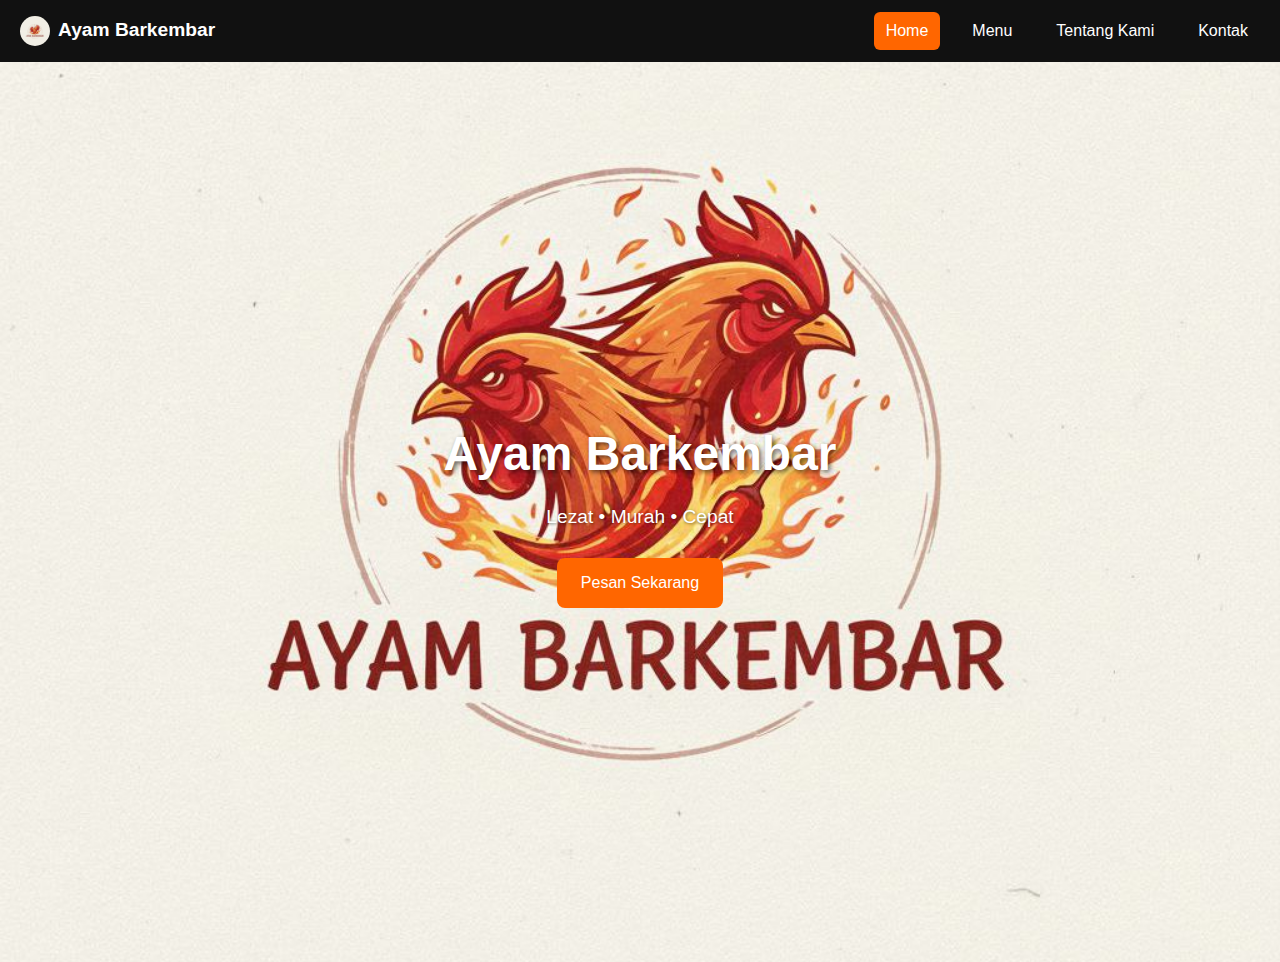
<file: index.html>
<!DOCTYPE html>
<html lang="id">
<head>
  <meta charset="UTF-8">
  <meta name="viewport" content="width=device-width, initial-scale=1.0">
  <title>Ayam Barkembar — Home</title>
  <link rel="stylesheet" href="style.css">
</head>
<body class="home">

  <!-- Navbar -->
  <nav>
    <div class="brand">
      <img src="logo.jpg" alt="Logo" class="nav-logo">
      Ayam Barkembar
    </div>
    <ul>
      <li><a href="index.html" class="active">Home</a></li>
      <li><a href="menu.html">Menu</a></li>
      <li><a href="about.html">Tentang Kami</a></li>
      <li><a href="contact.html">Kontak</a></li>
    </ul>
  </nav>

  <!-- Hero -->
  <section class="hero">
    <h1>Ayam Barkembar</h1>
    <p>Lezat • Murah • Cepat</p>
    <a href="menu.html" class="btn">Pesan Sekarang</a>
  </section>

</body>
</html>
</file>
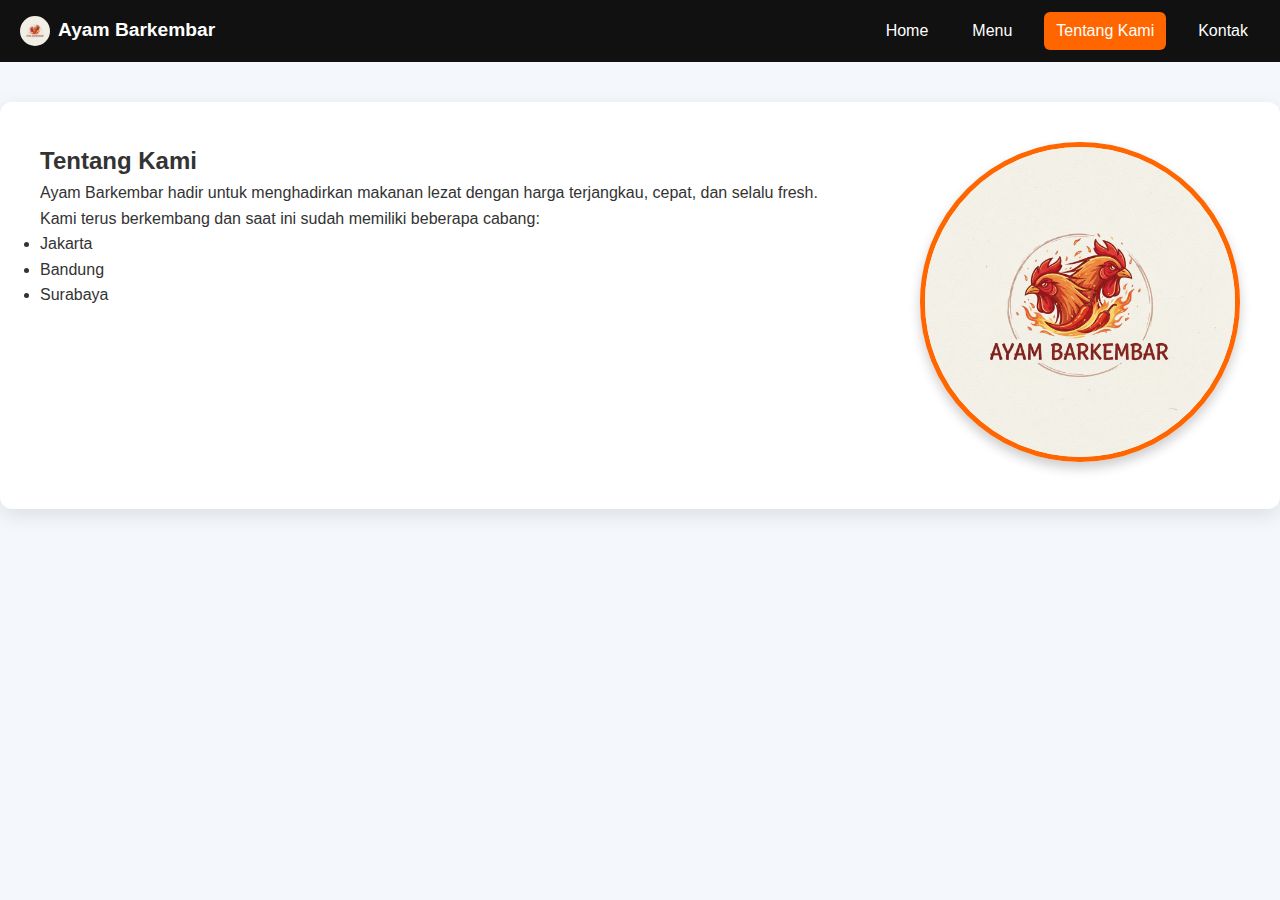
<file: about.html>
<!DOCTYPE html>
<html lang="id">
<head>
  <meta charset="UTF-8" />
  <meta name="viewport" content="width=device-width, initial-scale=1.0"/>
  <title>Tentang Kami — Ayam Barkembar</title>
  <link rel="stylesheet" href="style.css"/>
</head>
<body>
  <!-- Navbar -->
  <nav>
    <div class="brand">
      <img src="logo.jpg" alt="Logo" class="nav-logo" />
      Ayam Barkembar
    </div>
    <ul>
      <li><a href="index.html">Home</a></li>
      <li><a href="menu.html">Menu</a></li>
      <li><a href="about.html" class="active">Tentang Kami</a></li>
      <li><a href="contact.html">Kontak</a></li>
    </ul>
  </nav>

  <!-- Content -->
  <section class="content about-box">
    <div class="about-text">
      <h2>Tentang Kami</h2>
      <p>Ayam Barkembar hadir untuk menghadirkan makanan lezat dengan harga terjangkau, cepat, dan selalu fresh.</p>
      <p>Kami terus berkembang dan saat ini sudah memiliki beberapa cabang:</p>
      <ul>
        <li>Jakarta</li>
        <li>Bandung</li>
        <li>Surabaya</li>
      </ul>
    </div>
    <div class="about-logo">
      <img src="logo.jpg" alt="Logo Ayam Barkembar" />
    </div>
  </section>
</body>
</html>
</file>
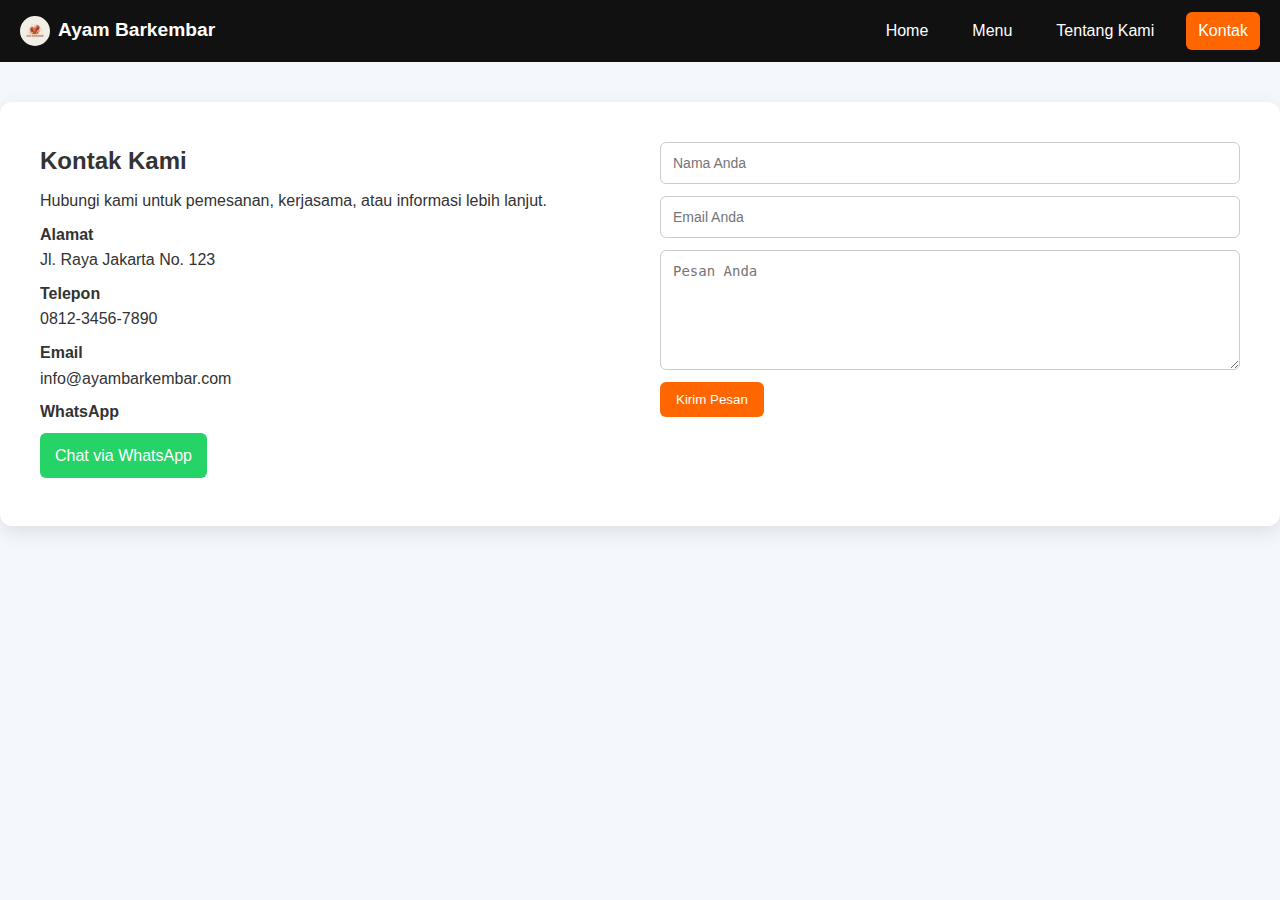
<file: contact.html>
<!DOCTYPE html>
<html lang="id">
<head>
  <meta charset="UTF-8" />
  <meta name="viewport" content="width=device-width, initial-scale=1.0"/>
  <title>Kontak — Ayam Barkembar</title>
  <link rel="stylesheet" href="style.css"/>
</head>
<body>
  <!-- Navbar -->
  <nav>
    <div class="brand">
      <img src="logo.jpg" alt="Logo" class="nav-logo" />
      Ayam Barkembar
    </div>
    <ul>
      <li><a href="index.html">Home</a></li>
      <li><a href="menu.html">Menu</a></li>
      <li><a href="about.html">Tentang Kami</a></li>
      <li><a href="contact.html" class="active">Kontak</a></li>
    </ul>
  </nav>

  <!-- === KONTAK SECTION === -->
  <section class="contact-box">
    <div class="contact-info">
      <h2>Kontak Kami</h2>
      <p>Hubungi kami untuk pemesanan, kerjasama, atau informasi lebih lanjut.</p>

      <p><strong>Alamat</strong><br>Jl. Raya Jakarta No. 123</p>
      <p><strong>Telepon</strong><br>0812-3456-7890</p>
      <p><strong>Email</strong><br>info@ayambarkembar.com</p>
      <p><strong>WhatsApp</strong><br>
        <a href="https://wa.me/6281234567890" target="_blank" class="btn wa">Chat via WhatsApp</a>
      </p>
    </div>

    <div class="contact-form">
      <form onsubmit="event.preventDefault(); alert('Pesan terkirim!');">
        <input type="text" placeholder="Nama Anda" required />
        <input type="email" placeholder="Email Anda" required />
        <textarea placeholder="Pesan Anda" rows="5" required></textarea>
        <button type="submit" class="btn orange">Kirim Pesan</button>
      </form>
    </div>
  </section>
</body>
</html>
</file>
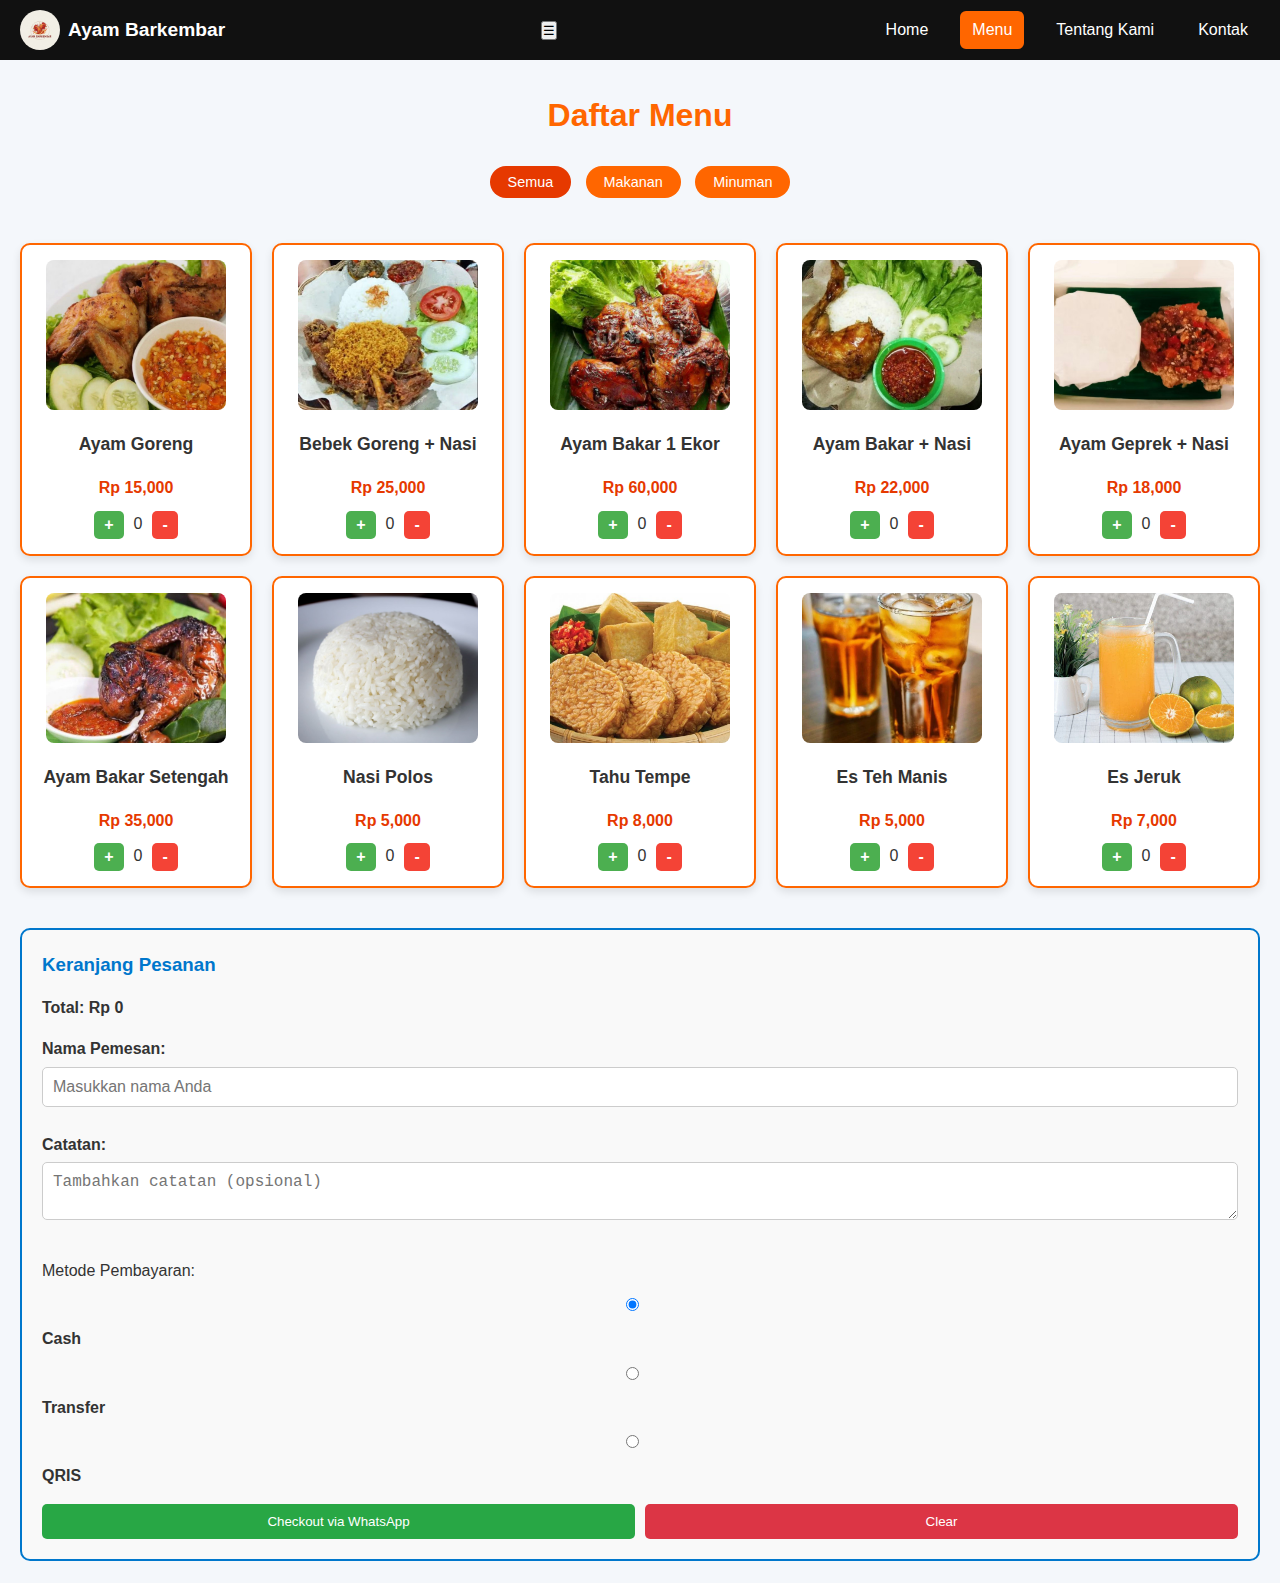
<file: menu.html>
<!DOCTYPE html>
<html lang="id">
<head>
  <meta charset="UTF-8">
  <meta name="viewport" content="width=device-width, initial-scale=1.0">
  <title>Menu - Ayam Barkembar</title>
  <link rel="stylesheet" href="style.css">
  <link rel="stylesheet" href="menu.css">
</head>
<body class="menu">

  <!-- Navbar -->
  <nav>
    <div class="brand">
      <img src="logo.jpg" alt="Logo" class="logo-small">
      Ayam Barkembar
    </div>

    <button class="menu-toggle" onclick="toggleMenu()">☰</button>

    <ul id="nav-links">
      <li><a href="index.html">Home</a></li>
      <li><a href="menu.html" class="active">Menu</a></li>
      <li><a href="about.html">Tentang Kami</a></li>
      <li><a href="contact.html">Kontak</a></li>
    </ul>
  </nav>

  <!-- Daftar Menu -->
  <main>
    <h2 class="menu-title">Daftar Menu</h2>

    <div class="filter-buttons">
      <button class="active" onclick="filterMenu('all')">Semua</button>
      <button onclick="filterMenu('makanan')">Makanan</button>
      <button onclick="filterMenu('minuman')">Minuman</button>
    </div>

    <div class="menu-grid" id="menu-list"></div>

    <!-- Keranjang -->
    <div class="cart-box">
      <h3>Keranjang Pesanan</h3>
      <ul id="cart-list"></ul>
      <p class="total">Total: Rp <span id="cart-total">0</span></p>

      <label for="buyer-name">Nama Pemesan:</label>
      <input type="text" id="buyer-name" placeholder="Masukkan nama Anda">

      <label for="buyer-note">Catatan:</label>
      <textarea id="buyer-note" placeholder="Tambahkan catatan (opsional)"></textarea>

      <!-- Metode Pembayaran -->
      <div class="payment-method">
        <p>Metode Pembayaran:</p>
        <label><input type="radio" name="payment" value="Cash" checked> Cash</label>
        <label><input type="radio" name="payment" value="Transfer"> Transfer</label>
        <label><input type="radio" name="payment" value="QRIS"> QRIS</label>
      </div>

      <div class="cart-buttons">
        <button class="checkout" onclick="checkout()">Checkout via WhatsApp</button>
        <button class="clear" onclick="clearCart()">Clear</button>
      </div>
    </div>
  </main>

  <script src="script.js"></script>
  <script>
    function toggleMenu() {
      document.getElementById("nav-links").classList.toggle("show");
    }
  </script>
</body>
</html>
</file>
<file: menu.css>
/* ================== NAVBAR ================== */
nav {
  display: flex;
  justify-content: space-between;
  align-items: center;
  background: #111;
  padding: 10px 20px;
  color: #fff;
  position: sticky;
  top: 0;
  z-index: 1000;
}

nav .brand {
  display: flex;
  align-items: center;
  font-size: 1.2rem;
  font-weight: bold;
}

nav .brand img.logo-small {
  height: 40px;
  width: auto;
  border-radius: 50%;
  margin-right: 8px;
}

nav .nav-links a {
  color: #fff;
  text-decoration: none;
  margin: 0 10px;
  padding: 6px 14px;
  border-radius: 5px;
  transition: 0.3s;
}
nav .nav-links a:hover,
nav .nav-links a.active {
  background: #ff6600;
  color: #fff;
}

/* ================== MENU TITLE ================== */
.menu-title {
  text-align: center;
  font-size: 2rem;
  color: #ff6600;
  margin: 30px 0 20px;
}

/* ================== FILTER BUTTONS ================== */
.filter-buttons {
  text-align: center;
  margin-bottom: 20px;
}
.filter-buttons button {
  background: #ff6600;
  border: none;
  color: #fff;
  padding: 8px 18px;
  margin: 5px;
  border-radius: 20px;
  cursor: pointer;
  font-size: 0.9rem;
}
.filter-buttons button:hover,
.filter-buttons .active {
  background: #e63900;
}

/* ================== MENU GRID ================== */
.menu-grid {
  display: grid;
  grid-template-columns: repeat(auto-fit, minmax(220px, 1fr));
  gap: 20px;
  padding: 20px;
}

/* ================== MENU CARD ================== */
.menu-card {
  background: #fff;
  border: 2px solid #ff6600;
  border-radius: 10px;
  padding: 15px;
  text-align: center;
  box-shadow: 0 4px 8px rgba(0,0,0,0.1);
  transition: transform 0.2s;
  display: flex;
  flex-direction: column;
  justify-content: space-between;
}
.menu-card:hover { transform: scale(1.03); }

/* ================== FIX GAMBAR ================== */
.menu-card img {
  width: 100% !important;
  max-width: 180px;       /* batas lebar */
  height: 150px !important; /* tinggi seragam */
  object-fit: cover !important; /* biar proporsional */
  border-radius: 8px;
  margin: 0 auto 10px;    /* posisi tengah */
  display: block;
}

.menu-card h3 {
  font-size: 1.1rem;
  margin: 10px 0 5px;
  min-height: 40px;
}

.menu-card p {
  color: #e63900;
  font-weight: bold;
  margin-bottom: 10px;
}

/* ================== BUTTON + - ================== */
.controls {
  display: flex;
  justify-content: center;
  gap: 10px;
}
.controls button {
  border: none;
  padding: 5px 10px;
  border-radius: 5px;
  font-size: 1rem;
  font-weight: bold;
  cursor: pointer;
}
.controls .add { background: #4CAF50; color: #fff; }
.controls .remove { background: #f44336; color: #fff; }

/* ================== CART BOX ================== */
.cart-box {
  background: #f9f9f9;
  border: 2px solid #0077cc;
  border-radius: 10px;
  padding: 20px;
  margin: 20px;
}
.cart-box h3 { color: #0077cc; margin-top: 0; }
.cart-box .total { font-weight: bold; margin: 15px 0; }

.cart-box label {
  font-weight: bold;
  display: block;
  margin: 10px 0 5px;
}

.cart-box input,
.cart-box textarea {
  width: 100%;
  padding: 10px;
  font-size: 1rem;
  border-radius: 5px;
  border: 1px solid #ccc;
  margin-bottom: 15px;
}

.cart-buttons {
  display: flex;
  gap: 10px;
  flex-wrap: wrap;
}

.cart-box button.checkout {
  background: #28a745; color: #fff;
  border: none; padding: 10px 18px;
  border-radius: 5px; cursor: pointer;
  flex: 1;
}
.cart-box button.clear {
  background: #dc3545; color: #fff;
  border: none; padding: 10px 18px;
  border-radius: 5px; cursor: pointer;
  flex: 1;
}

/* ================== PAYMENT ================== */
.payment-method {
  margin: 15px 0;
}
.payment-method label {
  margin-right: 15px;
  font-weight: bold;
}
</file>
<file: style.css>
/* === RESET === */
* {
  margin: 0;
  padding: 0;
  box-sizing: border-box;
}
body {
  font-family: Arial, sans-serif;
  background: #f4f7fb;
  color: #333;
  line-height: 1.6;
}

/* === NAVBAR === */
nav {
  background: #111;
  color: #fff;
  padding: 12px 20px;
  display: flex;
  justify-content: space-between;
  align-items: center;
}
nav .brand {
  display: flex;
  align-items: center;
  font-weight: bold;
  font-size: 1.2rem;
}
nav .brand img.nav-logo {
  height: 30px;
  margin-right: 8px;
  border-radius: 50%;
}
nav ul {
  display: flex;
  list-style: none;
  gap: 20px;
}
nav ul li a {
  color: #fff;
  text-decoration: none;
  padding: 6px 12px;
  border-radius: 6px;
  display: inline-block;
}
nav ul li a.active,
nav ul li a:hover {
  background: #ff6600;
  color: #fff;
}

/* === HERO (HOME) === */
body.home .hero {
  background: url("logo.jpg") no-repeat center center;
  background-size: cover;
  height: 100vh;
  display: flex;
  flex-direction: column;
  justify-content: center;
  align-items: center;
  text-align: center;
  background-attachment: fixed;
}
body.home .hero h1 {
  color: #fff;
  font-size: 3rem;
  text-shadow: 2px 2px 5px rgba(0,0,0,0.6);
}
body.home .hero p {
  color: #fff;
  margin: 10px 0;
  font-size: 1.2rem;
  text-shadow: 1px 1px 3px rgba(0,0,0,0.5);
}
body.home .hero .btn {
  background: #ff6600;
  color: #fff;
  padding: 12px 24px;
  border-radius: 8px;
  font-size: 1rem;
  text-decoration: none;
  margin-top: 15px;
}
body.home .hero .btn:hover {
  background: #cc5200;
}

/* === CONTENT BOXES (ABOUT & CONTACT) === */
.about-box,
.contact-box {
  display: flex;
  flex-wrap: wrap;
  gap: 40px;
  align-items: flex-start;
  max-width: 1300px;
  margin: 40px auto;
  padding: 40px;
  background: #fff;
  border-radius: 12px;
  box-shadow: 0 6px 20px rgba(0,0,0,0.1);
}
.about-text,
.contact-info,
.contact-form {
  flex: 1;
  min-width: 300px;
}

/* === ABOUT LOGO === */
.about-logo img {
  max-width: 320px;
  border-radius: 50%;
  border: 5px solid #ff6600;
  box-shadow: 0 6px 12px rgba(0,0,0,0.2);
}

/* === CONTACT INFO === */
.contact-info p {
  margin: 8px 0;
}
.contact-info a {
  display: inline-block;
  margin-top: 8px;
  background: #25D366;
  color: #fff;
  padding: 10px 15px;
  border-radius: 6px;
  text-decoration: none;
}
.contact-info a:hover {
  background: #1ebe57;
}

/* === CONTACT FORM === */
.contact-form form {
  display: flex;
  flex-direction: column;
  gap: 12px;
}
.contact-form input,
.contact-form textarea {
  width: 100%;
  padding: 12px;
  border: 1px solid #ccc;
  border-radius: 6px;
  font-size: 14px;
}
.contact-form textarea {
  resize: vertical;
  min-height: 120px;
}
.contact-form button {
  align-self: flex-start;
  background: #ff6600;
  color: #fff;
  border: none;
  padding: 10px 16px;
  border-radius: 6px;
  cursor: pointer;
}
.contact-form button:hover {
  background: #cc5200;
}

/* === FOOTER === */
footer {
  text-align: center;
  padding: 15px;
  margin-top: 40px;
  background: #111;
  color: #fff;
}
</file>
